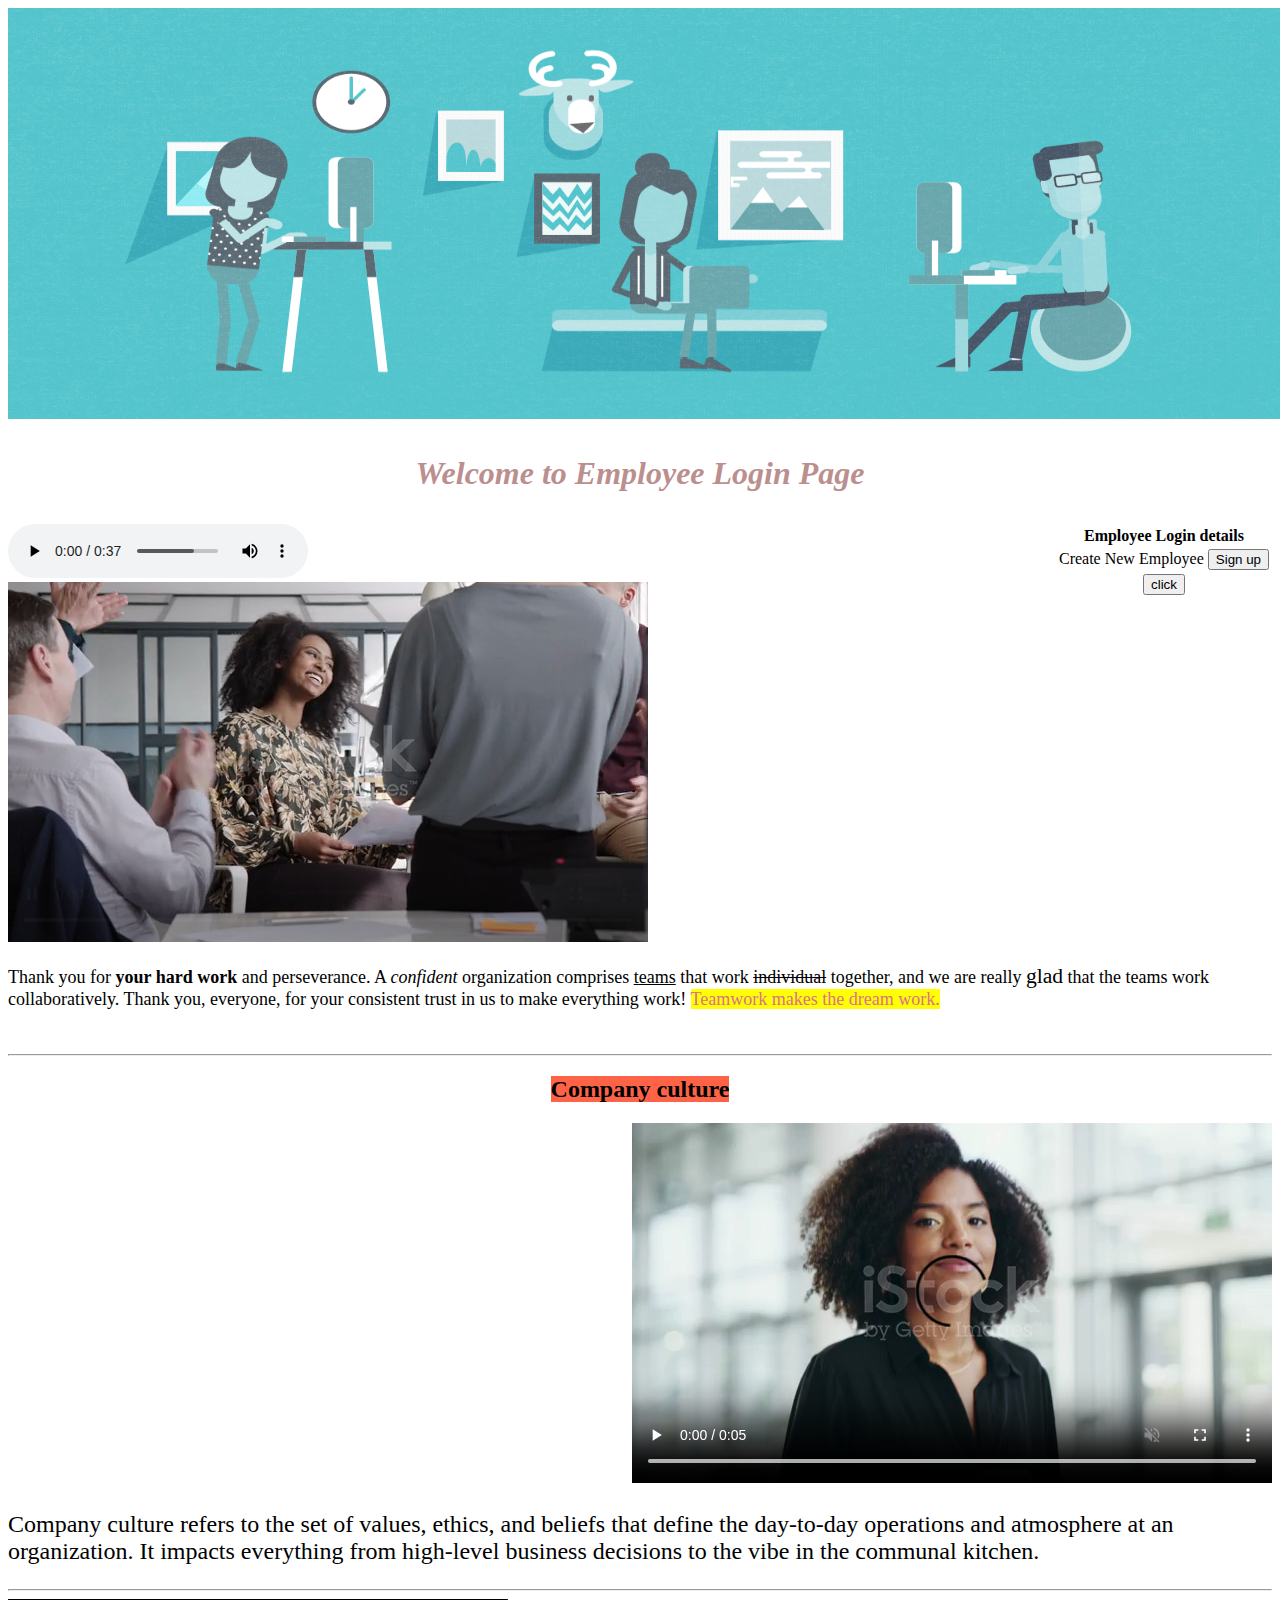
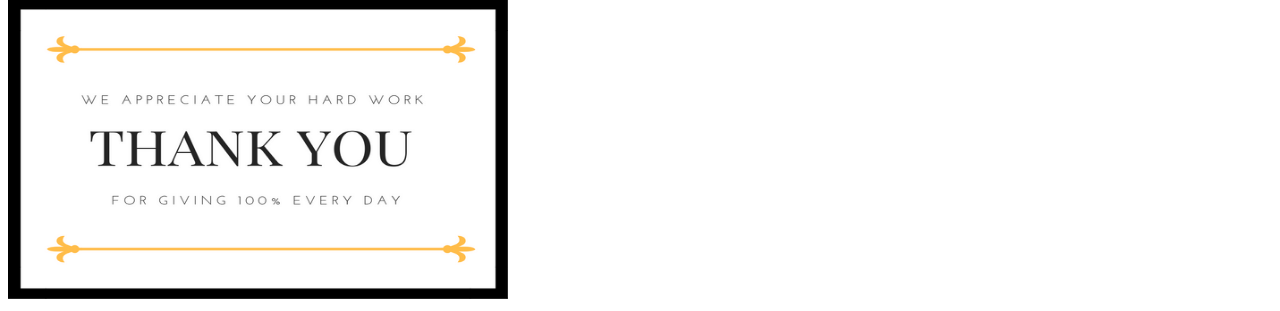
<file: doc/Employee_Login.html>
<!DOCTYPE html>
<html lang="en" xmlns="http://www.w3.org/1999/html">
<head>
  <meta charset="UTF-8">
  <title>Employee_Login_Page</title>
</head>
<body>
<!--2 topic images and video-->

<img src="../img/IGQf.gif" height="411" width="1280">
<h3 align="center" style=font-size:xx-large> <p style="color: rosybrown ;font-style: oblique">Welcome to Employee Login Page</p></h3>
<table align="right">
<tr>
  <th>  Employee Login details</th>
</tr>
  <tr>
    <td>Create New Employee
      <a src="../doc/Home.html">
    <button>Sign up</button></a></td>
  </tr>
  <tr>
    <td align="center">
    <a href="../doc/Home.html">
  <button style="align-content: end">click</button></a></td>
</tr>

</table>

<!--audio tag for audi file  contaol means it show the audio logo: and auto play means when the open the page it play the sound automaticaly -->
<audio controls autoplay>
<source src="../audio/30SecVersion2019-04-23_-_Trusted_Advertising_-_www.fesliyanstudios.com.mp3">
</audio>
<br>
<video controls autoplay muted loop src="../video/istockphoto-1220769694-640_adpp_is.mp4">
</video>
<p style="font-size: large">Thank you for<b> your hard work </b>and perseverance.
  A <i>confident</i> organization comprises <u>teams</u> that work <del>individual</del> together,
  and we are really <big>glad</big> that the teams work collaboratively.
  Thank you, everyone, for your consistent trust in us to make everything work!
  <mark style="color: palevioletred;"> Teamwork makes the dream work.</mark>

</p>
<br>

<hr>
<!--span is inline container-->
<!--block line container-->
<h2 align="center"><span style="background-color: tomato;">Company culture</span></h2>
<p align="right" >
    <video controls autoplay muted loop >
    <source src="../video/istockphoto-1130474703-640_adpp_is.mp4">
    </video>
<p style="font-size: x-large">
  Company culture refers to the set of values, ethics, and beliefs
  that define the day-to-day operations and atmosphere at an organization.
  It impacts everything from high-level business decisions
  to the vibe in the communal kitchen.
</p>
</p>
<hr>
<!--list order list:unorederlist:-->
<img src="../img/Employee-Appreciation-Card.png" height="300" width="500">
</body>
</html>
</file>
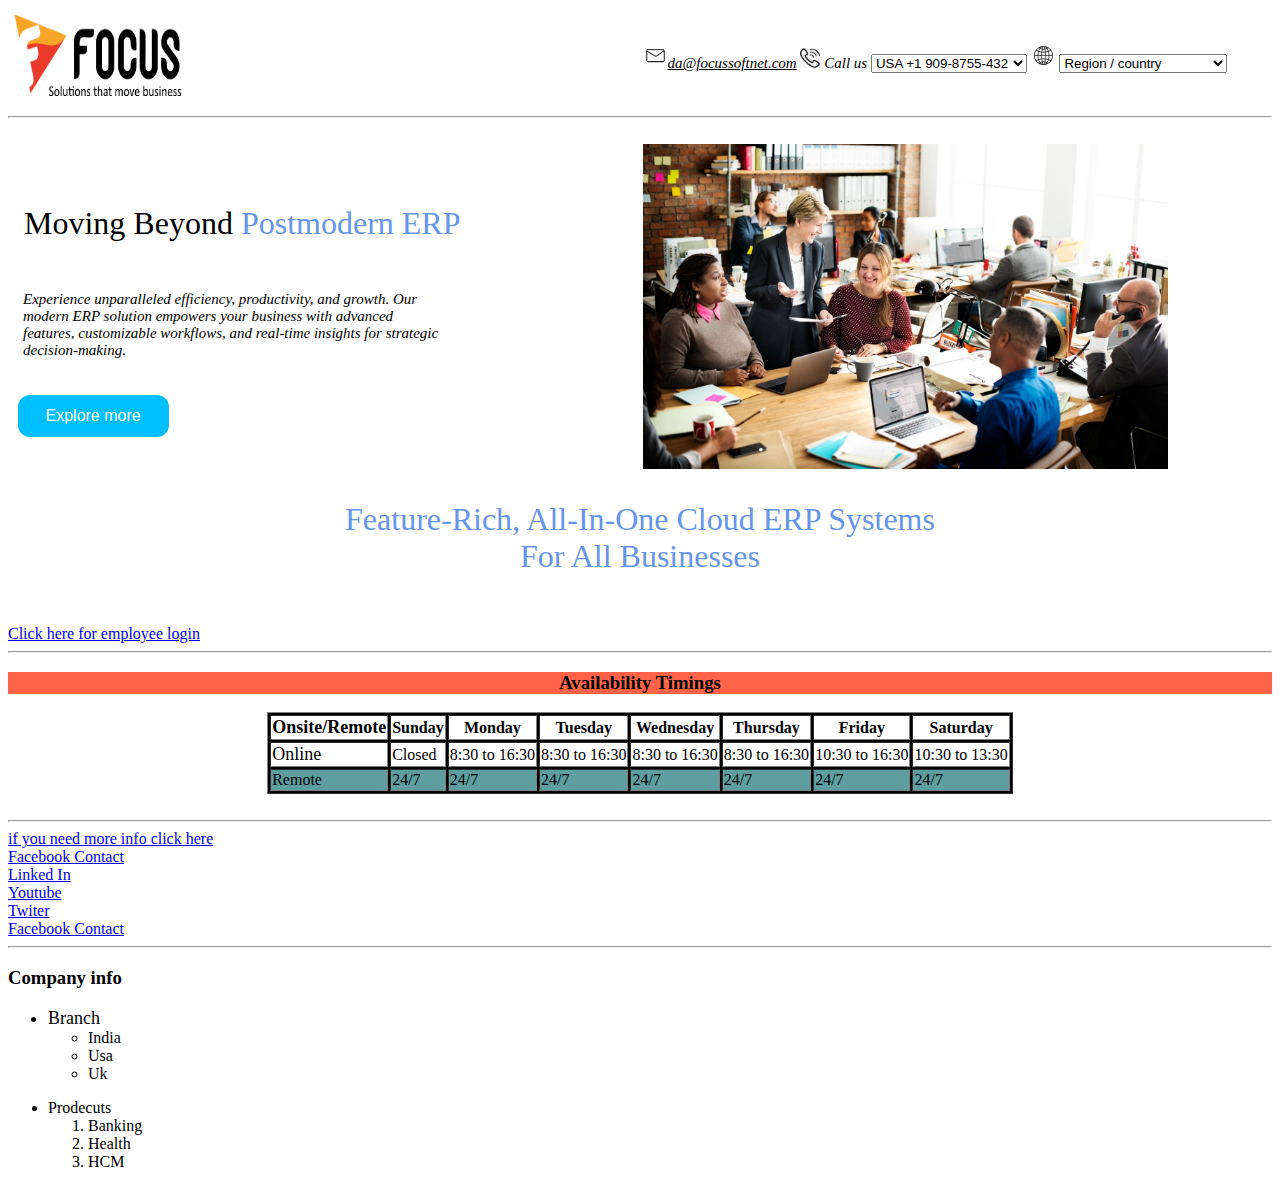
<file: doc/Home.html>
<!Document html>
<html>
<head>
  <title>HCM</title>
  <link rel="stylesheet" href="../css/style.css">
</head>
<body>
<!--visable contane on web page-->
<div class="image_and_text">
  <div class="image">
<img   src="../img/Focus_Softnet_Global_-_logo.png" height="100" width="180">
  </div>
<div class="text">
<a href="mailto:Focussoftnet@gmail.com" style="-webkit-text-fill-color: black"><img  src="../img/email-icon-vector-illustration.jpg" height="25" width="25"  title="please email us">da@focussoftnet.com</a>
  <img src="../img/file-svg-call-us-icon-11563643987fxm6xporhl.png"height="20" width="20" title="please call us">
  <label>Call us</label>
  <select>
    <option >USA +1 909-8755-432</option>
    <option >India +91 9876543210</option>
    <option disabled> UK +00000000</option>
</select>
  <img src="../img/world-wide-icon-vector-illustration-graphic-web-design-template-black-color-editable-symbol-flat-sign-isolated-white-172273526.webp" height="25" width="25">
  <select>
    <option style="align-content: center"> Region / country </option>
    <option >USA -2286 kendal dr CA</option>
    <option >India - Hyderabad  TG</option>
  </select>
</div>
</div>

<hr><!--horgental row for line between the rows-->
  <br><!--breack between the rows-->


<div class="text_and_image">
  <div class="text">
    <p class="header-2" style="font-size: xx-large">  &nbsp  Moving Beyond <font color="6495ed">Postmodern ERP </font> </p>
    <pre class="font"><!--pre formated it add the space between the lines-->
    Experience unparalleled efficiency, productivity, and growth. Our
    modern ERP solution empowers your business with advanced
    features, customizable workflows, and real-time insights for strategic
    decision-making.
    </pre>
    &nbsp <a href="../doc/Signup.html"><button class="button" onclick="" >  Explore more</button> </a>
  </div>
    <div class="image">
           <image  src="../img/happy-employees-1.jpg" height="325" width="525" ></image>
        </div>
</div>
<div class="font" align="center">
<p style="font-size: xx-large"><font color="#6495ed" size="bold"> Feature-Rich, All-In-One Cloud ERP Systems
  <br>For All Businesses </font></p>
<br>
</div>
<a  href="Employee_Login.html"  target="_self" title="employee login">Click here for employee login </a>

  <br>
<hr>
<h3 align="center" > <div style="background-color: tomato" >Availability Timings</div> </h3>
<table border="white" align="center" bgcolor="black">
  <tr bgcolor="white">
    <th style="font-size: large">Onsite/Remote</th>
    <th>Sunday</th>
    <th>Monday</th>
    <th>Tuesday</th>
    <th>Wednesday</th>
    <th>Thursday</th>
    <th>Friday</th>
    <th>Saturday</th>
  </tr>
  <tr bgcolor="white">
    <td style="align-content: center;font-size: large" > Online </td>
    <td style="align-content: center"> Closed</td>
    <td style="align-content: center"> 8:30  to 16:30 </td>
    <td style="align-content: center"> 8:30  to 16:30 </td>
    <td style="align-content: center"> 8:30  to 16:30 </td>
    <td style="align-content: center"> 8:30  to 16:30 </td>
    <td style="align-content: center"> 10:30  to 16:30 </td>
    <td style="align-content: center"> 10:30  to 13:30 </td>
  </tr>
  <tr bgcolor="#5f9ea0" style="align-content: center">
    <td > Remote </td>
    <td > 24/7  </td>
    <td> 24/7 </td>
    <td> 24/7 </td>
    <td> 24/7 </td>
    <td> 24/7 </td>
    <td> 24/7 </td>
    <td> 24/7 </td>
  </tr>

</table>
<br>
<hr>
<!--hyper link is a is ancore tag it help to navigate the hyper linkes hyper text refer-->
<a href="https://www.focussoftnet.com/us/centra-hcm-software"> if you need more info click here</a>
<!--anacre with toget is nothing but it open the new tab other wise it open the same tabe-->
<br>
<!--move to new tab-->
<a href="https://www.facebook.com/focussoftnet" target="_blank">Facebook Contact</a>
<br>
<!-- redirect the current tab to new link-->
<a href="https://www.linkedin.com/company/focussoftnet/" target="_parent" >Linked In</a>
<br>
<!--it open in the link with in the tab-->
<a href="https://www.youtube.com/c/focussoftnetglobal" target="_self">Youtube</a>
<br>
<!--target top means it open the current and open the new tab with same linke-->
<a href="https://twitter.com/focussoftnet" target="_top">Twiter</a>
<br>
<!--taget blank creating new tab,parent and self are the same in the same tab ,top it changeing to new tab and old one also converting to new-->
<!--title we can give the additional info-->
<a href="https://www.facebook.com/focussoftnet" target="_blank" title="please contact throw facebook">Facebook Contact</a>
<!-- want to navigate to other web page with the help of hyper link-->

</body>
<hr>
<footer>
<h3>Company info</h3>
<ul>
  <li style="font-size:large">Branch</li><ul>
  <li>India</li>
  <li>Usa</li>
  <li>Uk</li></ul>
</ul>
<ul>
  <li>Prodecuts</li>
  <ol> <li>Banking</li>
    <li>Health</li>
    <li>HCM</li></ol>
</ul>
</footer>
</html>
</file>
<file: css/style.css>
.image_and_text{
  display: grid;
  align-items: center;
  grid-template-columns: 1fr 1fr;
  column-gap: 5px;
}
.image{
  max-width: 100%;
  max-height:100%;
}
.text {
  font-style: oblique;
  font-size: 15px;
}
.header-2
{
  font-style: initial;
}
.font{
  font-family: Verdana;
}
.button{
  background-color: deepskyblue;
  border: none;
  color: white;
  padding: 12px 28px;
  text-align: center;
  text-decoration: none;
  display: inline-block;
  font-size: 16px;
  margin: 4px 2px;
   border-radius: 12px;

}
* {
  box-sizing: border-box;
}
.text_and_image {
  display: grid;
  align-items: center;
  grid-template-columns: 1fr 1fr;
  column-gap: 5px;
}
.text {
  font-style: oblique;
  font-size: 15px;
}
.image{
  position: relative;
  max-width: 100%;
  max-height:100%;
}
</file>
